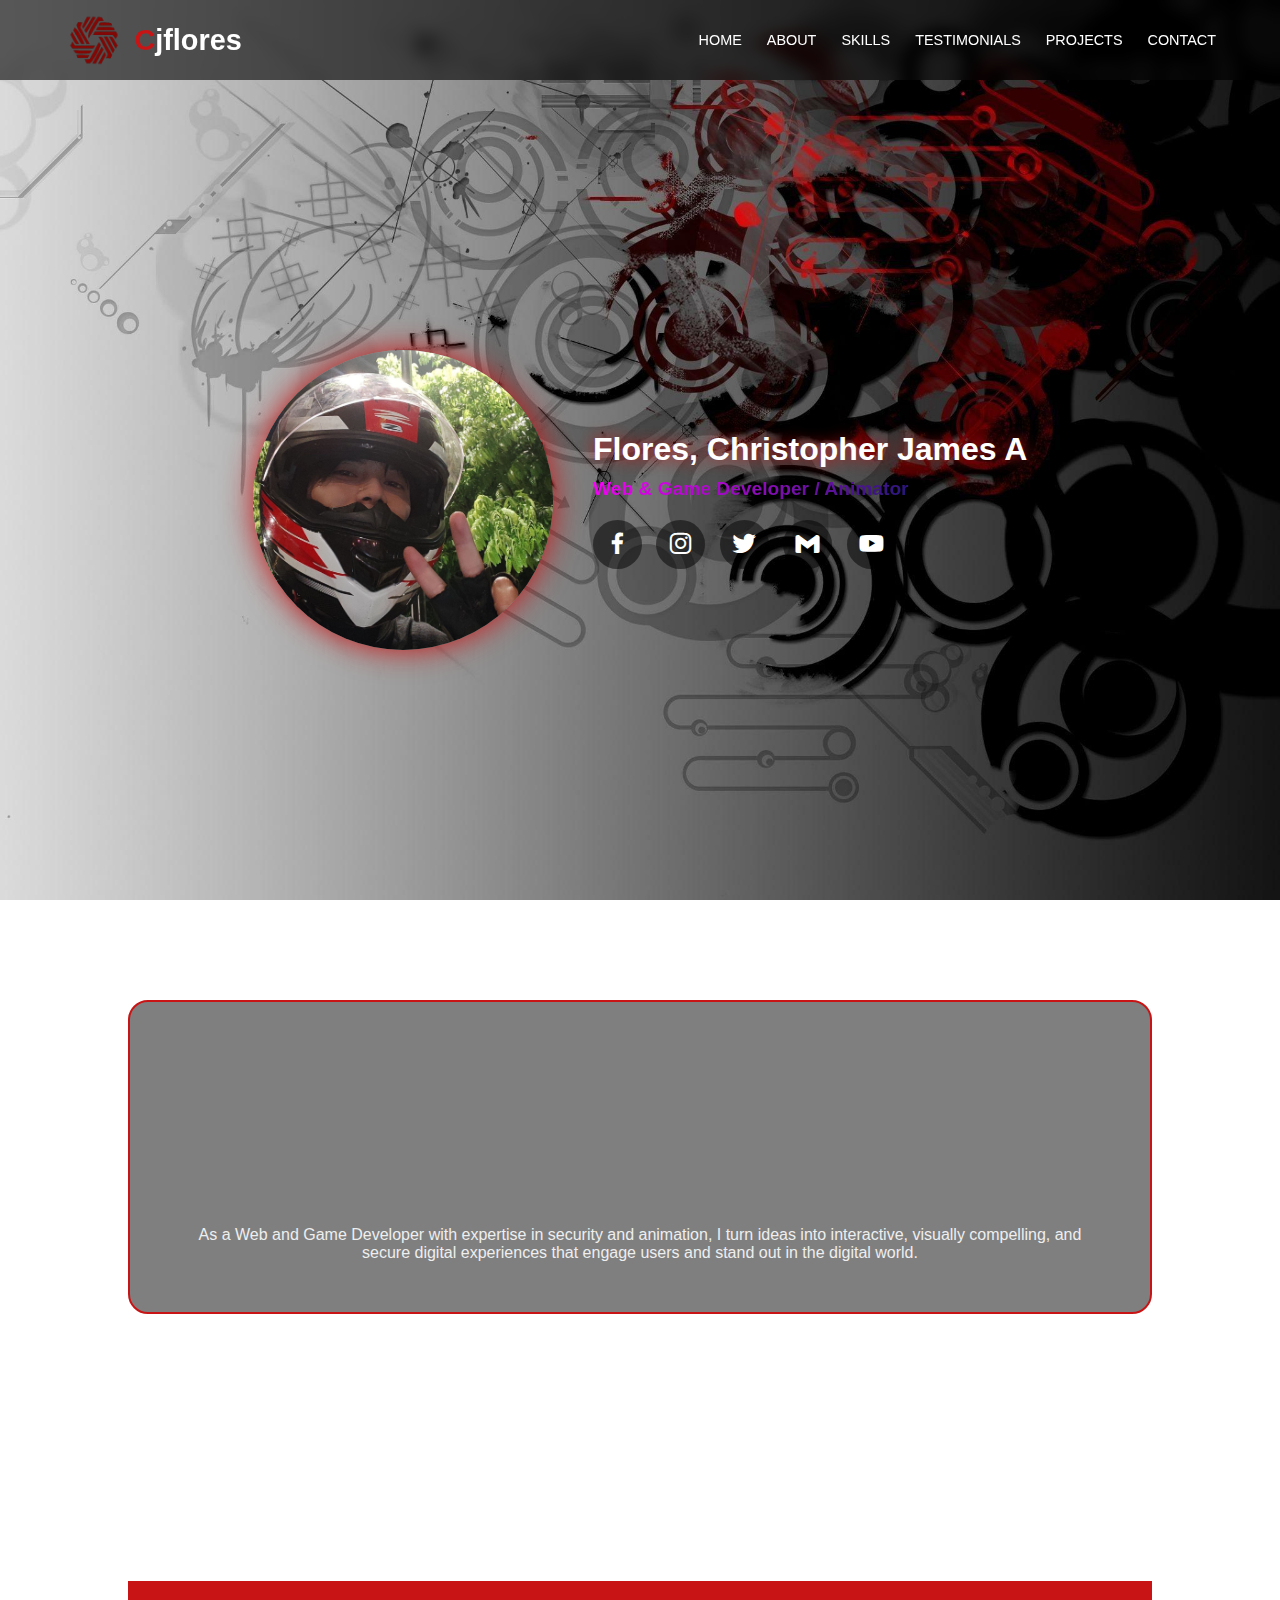
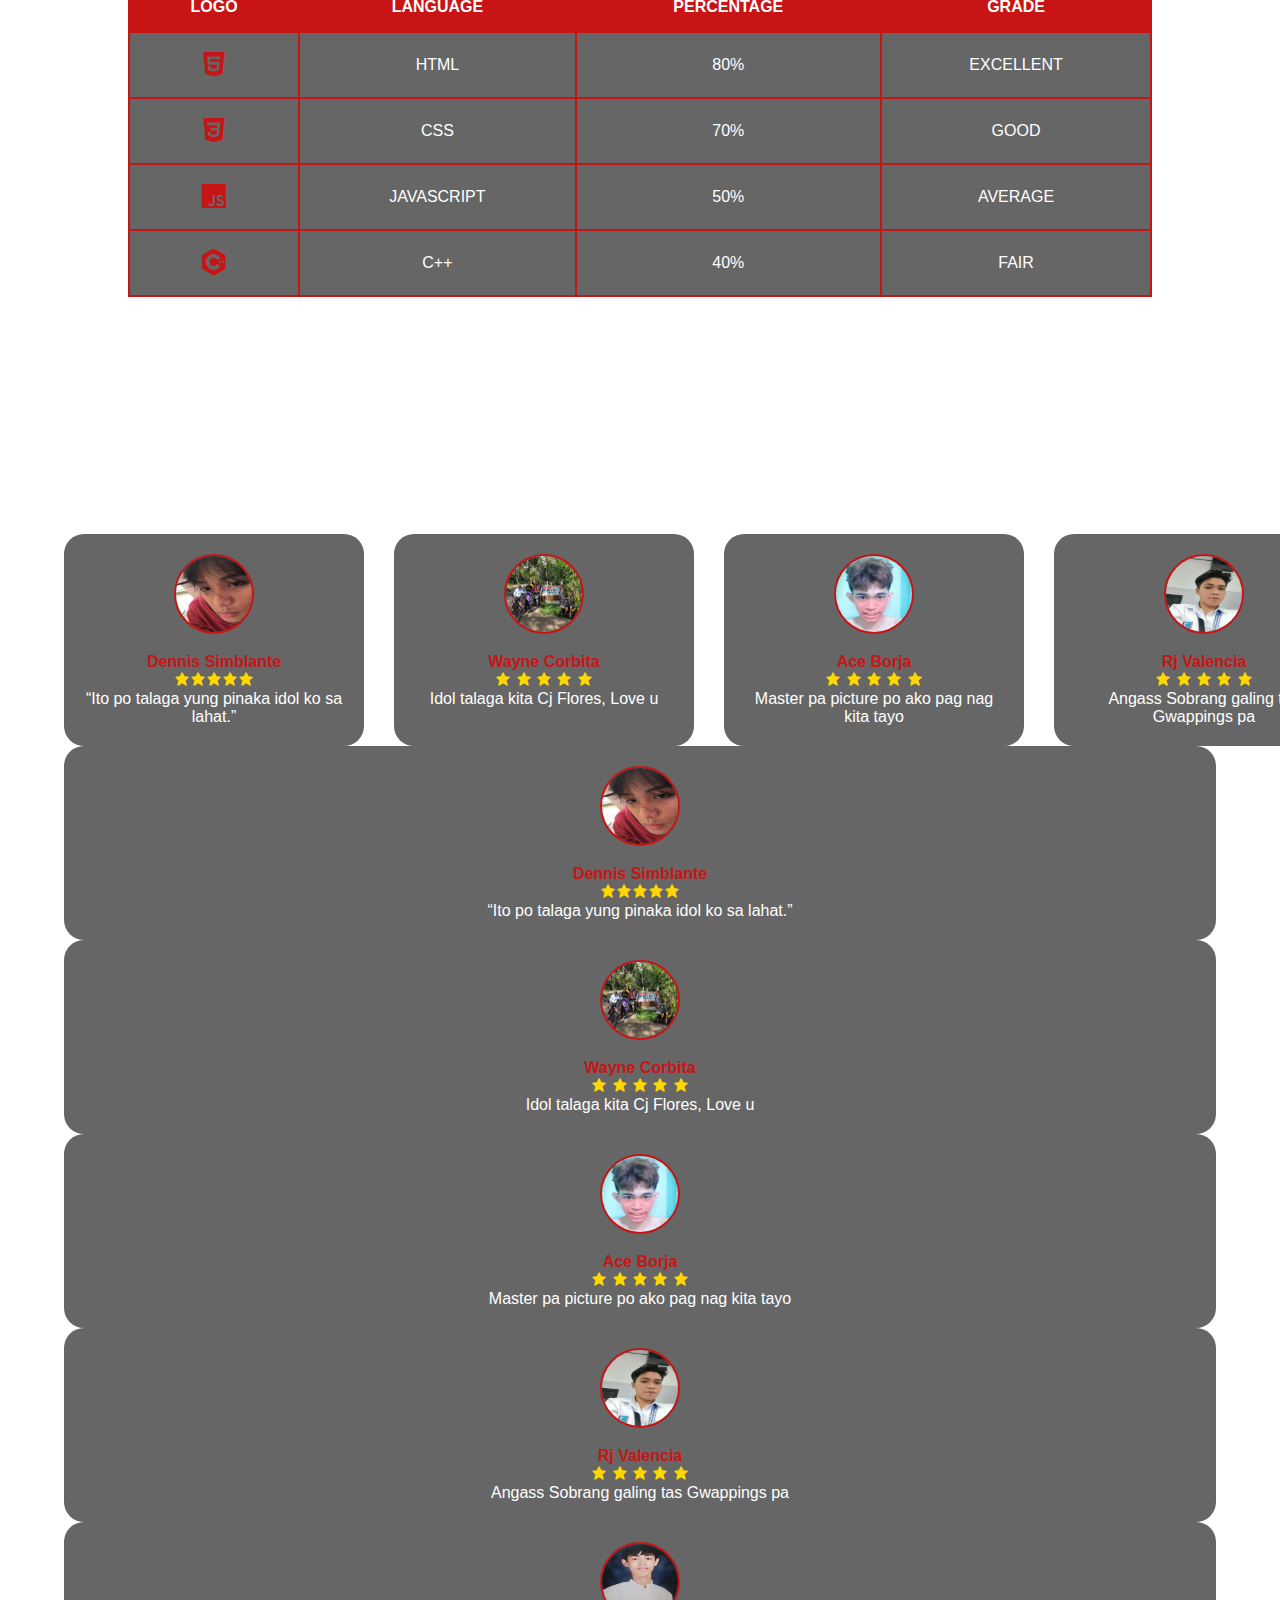
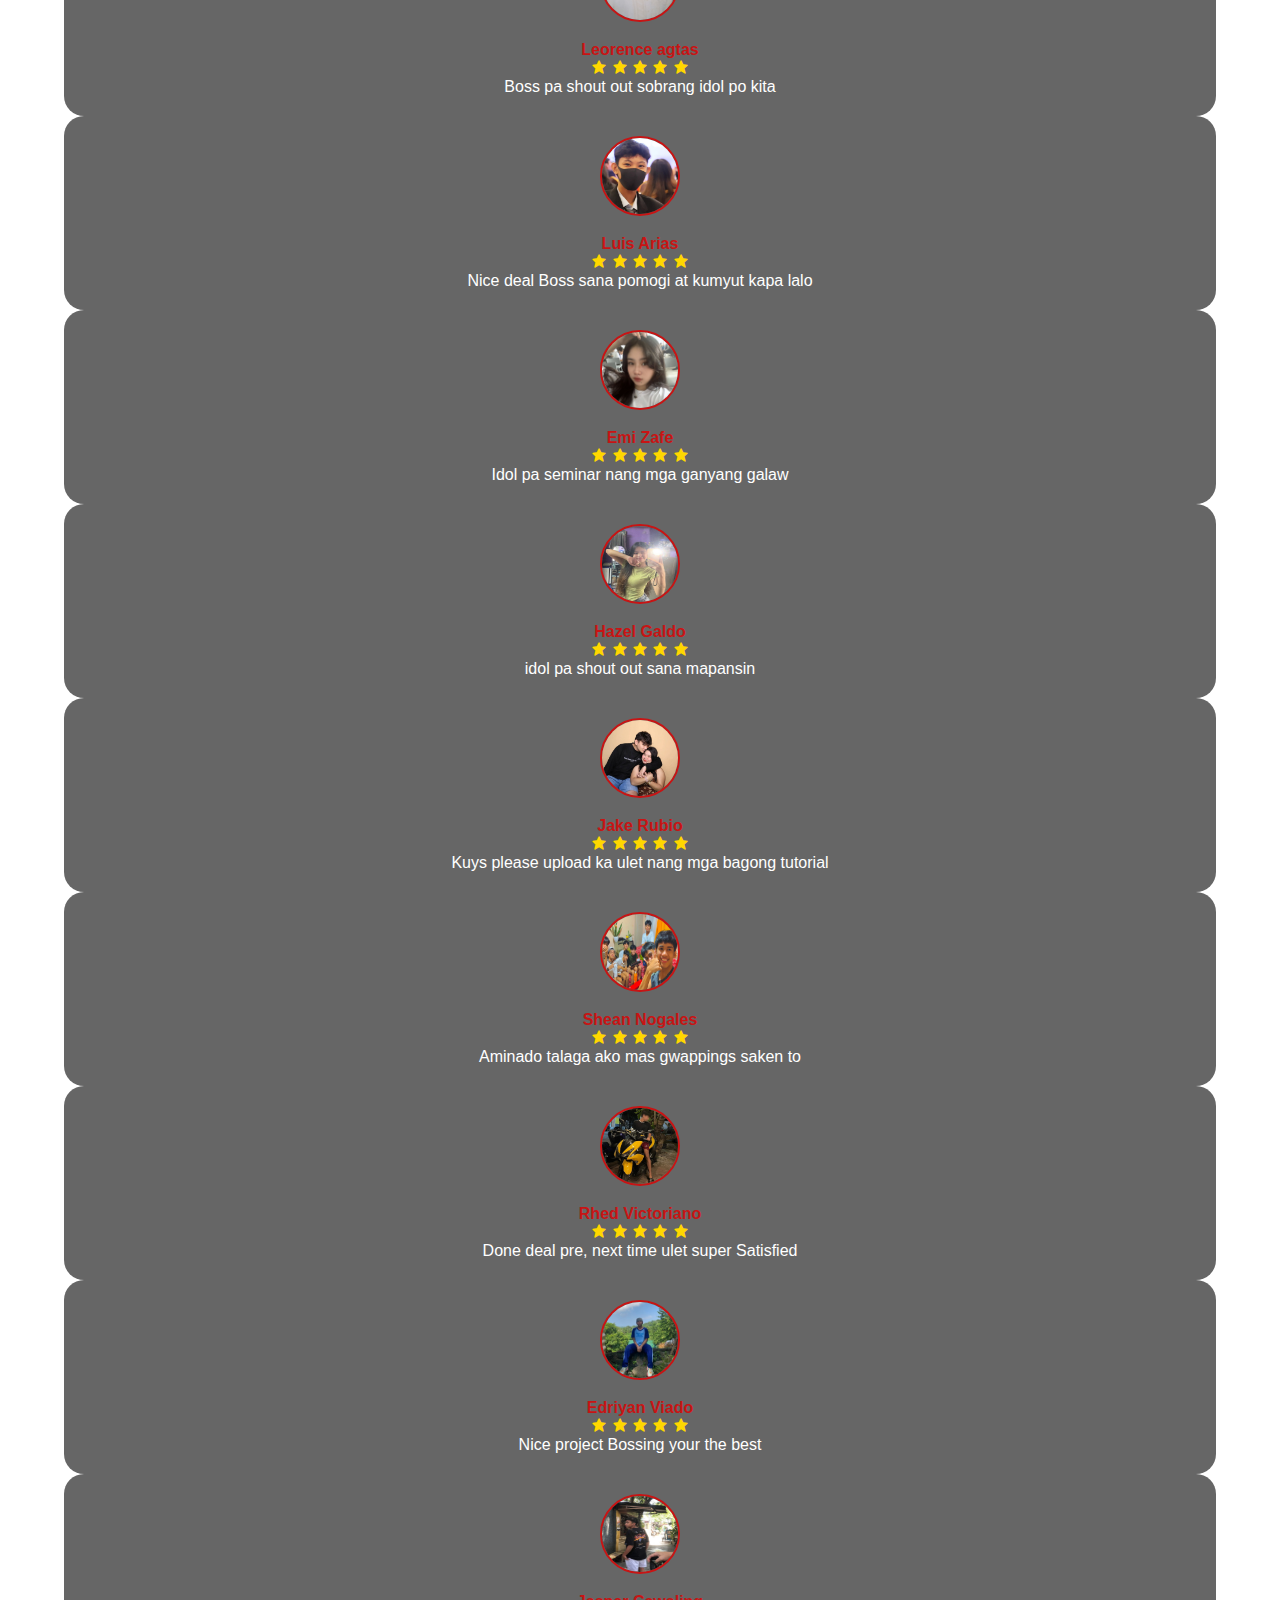
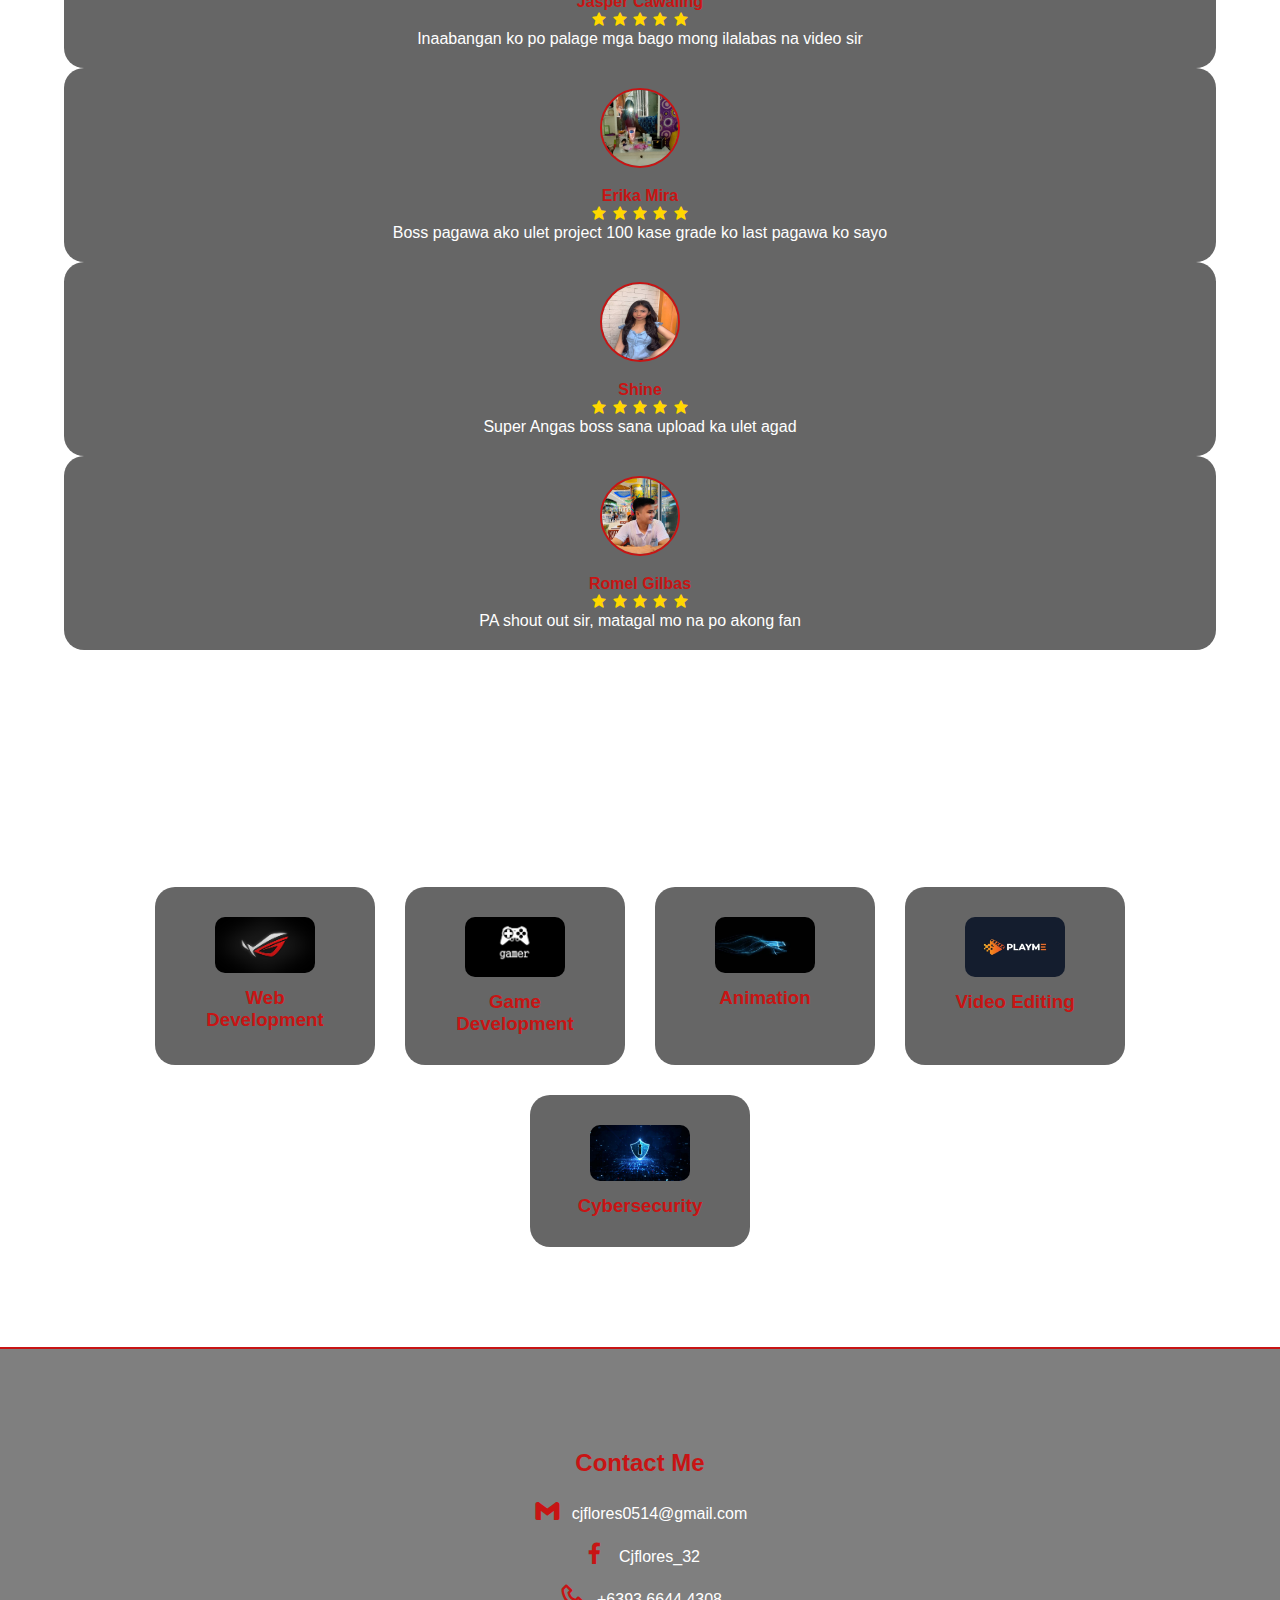
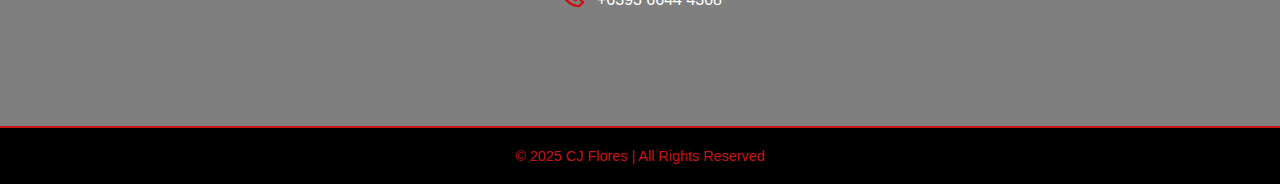
<file: index.html>
<!DOCTYPE html>
<html lang="en">
<head>
    <meta charset="UTF-8">
    <meta name="viewport" content="width=device-width, initial-scale=1.0">
    <title>CJ Flores | Portfolio</title>
    <link rel="stylesheet" href="style.css">
    <link rel="stylesheet" href="https://unpkg.com/boxicons@latest/css/boxicons.min.css">
</head>
<body>
    <header>
        <a href="#home" class="logo"><img src="logo.png" alt=""><span>C</span>jflores</a>

        <input type="checkbox" id="menu-toggle">
        <label for="menu-toggle" class="menu-icon"><i class='bx bx-menu'></i></label>

        <div class="head-link">
            <a href="#home">Home</a>
            <a href="#about">About</a>
            <a href="#skill">Skills</a>
            <a href="#testi">Testimonials</a>
            <a href="#project">Projects</a>
            <a href="#cta">Contact</a>
        </div>
    </header>

    <!-- HOME -->
    <section class="home" id="home">
        <div class="hero">
            <img src="my-portrait.jpg" alt="portrait">
            <div class="hero-text">
                <h2>Flores, Christopher James A</h2>
                <h3>Web & Game Developer / Animator</h3>
                <div class="social-link">
                    <a href="https://www.facebook.com/share/1B2t6uSNXG/"><i class='bx bxl-facebook'></i></a>
                    <a href="https://www.instagram.com/itzmi_ceej"><i class='bx bxl-instagram'></i></a>
                    <a href="#"><i class='bx bxl-twitter'></i></a>
                    <a href="mailto:cjflores0514@gmail.com"><i class='bx bxl-gmail'></i></a>
                    <a href="https://www.youtube.com/@cjflores2657"><i class='bx bxl-youtube'></i></a>
                </div>
            </div>
            
        </div>
    </section>

    <!-- ABOUT -->
    <section class="about" id="about">
        <div class="about-body">
            <canvas id="matrix"></canvas>
            <div class="about-text">
                <p>As a Web and Game Developer with expertise in security and animation, I turn ideas into interactive, visually compelling, and secure digital experiences that engage users and stand out in the digital world.</p>
            </div>
        </div>
    </section>

    <!-- SKILLS -->
    <section class="skill" id="skill">
        <h1>My Skills</h1>
        <table>
            <tr>
                <th>Logo</th>
                <th>Language</th>
                <th>Percentage</th>
                <th>Grade</th>
            </tr>
            <tr>
                <td><i class='bx bxl-html5'></i></td>
                <td>HTML</td>
                <td>80%</td>
                <td>Excellent</td>
            </tr>
            <tr>
                <td><i class='bx bxl-css3'></i></td>
                <td>CSS</td>
                <td>70%</td>
                <td>Good</td>
            </tr>
            <tr>
                <td><i class='bx bxl-javascript'></i></td>
                <td>JavaScript</td>
                <td>50%</td>
                <td>Average</td>
            </tr>
            <tr>
                <td><i class='bx bxl-c-plus-plus'></i></td>
                <td>C++</td>
                <td>40%</td>
                <td>Fair</td>
            </tr>
        </table>
    </section>

    <!-- TESTIMONIALS -->
    <section class="testi" id="testi">
        <h1>Testimonials</h1>
        <div class="testimonials-container">
            <!-- You can reuse your existing testimonials here -->
            <div class="testimonial-card">
                <img src="classmates/simblante.jpeg" class="testimonial-avatar">
                <p class="testimonial-quote">Dennis Simblante</p>
                <div class="stars-rate">
                    <i class='bx bxs-star'></i><i class='bx bxs-star'></i><i class='bx bxs-star'></i><i class='bx bxs-star'></i><i class='bx bxs-star'></i>
                </div>
                <p>“Ito po talaga yung pinaka idol ko sa lahat.”</p>
            </div>
            <div class="testimonial-card">
                        <img src="classmates/wayne.jpg" alt="Client 2" class="testimonial-avatar">
                        <p class="testimonial-quote">Wayne Corbita</p>
                        <div class="stars-rate">
                        <a href="#"><i class='bx bxs-star'></i></a>
                        <a href="#"><i class='bx bxs-star'></i></a>
                        <a href="#"><i class='bx bxs-star'></i></a>
                        <a href="#"><i class='bx bxs-star'></i></a>
                        <a href="#"><i class='bx bxs-star'></i></a>
                        </div>
                        <p class="testimonial-name">Idol talaga kita Cj Flores, Love u</p>
                    </div>
                    <div class="testimonial-card">
                        <img src="classmates/borja.jpeg" alt="Client 3" class="testimonial-avatar">
                        <p class="testimonial-quote">Ace Borja</p>
                        <div class="stars-rate">
                        <a href="#"><i class='bx bxs-star'></i></a>
                        <a href="#"><i class='bx bxs-star'></i></a>
                        <a href="#"><i class='bx bxs-star'></i></a>
                        <a href="#"><i class='bx bxs-star'></i></a>
                        <a href="#"><i class='bx bxs-star'></i></a>
                        </div>
                        <p class="testimonial-name">Master pa picture po ako pag nag kita tayo</p>
                    </div>
                    <div class="testimonial-card">
                        <img src="classmates/valencia.jpg" alt="Client 4" class="testimonial-avatar">
                        <p class="testimonial-quote">Rj Valencia</p>
                        <div class="stars-rate">
                        <a href="#"><i class='bx bxs-star'></i></a>
                        <a href="#"><i class='bx bxs-star'></i></a>
                        <a href="#"><i class='bx bxs-star'></i></a>
                        <a href="#"><i class='bx bxs-star'></i></a>
                        <a href="#"><i class='bx bxs-star'></i></a>
                        </div>
                        <p class="testimonial-name">Angass Sobrang galing tas Gwappings pa</p>
                    </div>
                    <div class="testimonial-card">
                        <img src="classmates/agtas.jpg" alt="Client 5" class="testimonial-avatar">
                        <p class="testimonial-quote">Leorence agtas</p>
                        <div class="stars-rate">
                        <a href="#"><i class='bx bxs-star'></i></a>
                        <a href="#"><i class='bx bxs-star'></i></a>
                        <a href="#"><i class='bx bxs-star'></i></a>
                        <a href="#"><i class='bx bxs-star'></i></a>
                        <a href="#"><i class='bx bxs-star'></i></a>
                        </div>
                        <p class="testimonial-name">Boss pa shout out sobrang idol po kita</p>
                    </div>
                    <div class="testimonial-card">
                        <img src="classmates/luis.jpg" alt="Client 6" class="testimonial-avatar">
                        <p class="testimonial-quote">Luis Arias</p>
                        <div class="stars-rate">
                        <a href="#"><i class='bx bxs-star'></i></a>
                        <a href="#"><i class='bx bxs-star'></i></a>
                        <a href="#"><i class='bx bxs-star'></i></a>
                        <a href="#"><i class='bx bxs-star'></i></a>
                        <a href="#"><i class='bx bxs-star'></i></a>
                        </div>
                        <p class="testimonial-name">Nice deal Boss sana pomogi at kumyut kapa lalo</p>
                    </div>
                    <div class="testimonial-card">
                        <img src="classmates/zafe.jpg" alt="Client 1" class="testimonial-avatar">
                        <p class="testimonial-quote">Emi Zafe</p>
                        <div class="stars-rate">
                        <a href="#"><i class='bx bxs-star'></i></a>
                        <a href="#"><i class='bx bxs-star'></i></a>
                        <a href="#"><i class='bx bxs-star'></i></a>
                        <a href="#"><i class='bx bxs-star'></i></a>
                        <a href="#"><i class='bx bxs-star'></i></a>
                        </div>
                        <p class="testimonial-name">Idol pa seminar nang mga ganyang galaw</p>
                    </div>
                    <div class="testimonial-card">
                        <img src="classmates/galdo.jpg" alt="Client 2" class="testimonial-avatar">
                        <p class="testimonial-quote">Hazel Galdo</p>
                        <div class="stars-rate">
                        <a href="#"><i class='bx bxs-star'></i></a>
                        <a href="#"><i class='bx bxs-star'></i></a>
                        <a href="#"><i class='bx bxs-star'></i></a>
                        <a href="#"><i class='bx bxs-star'></i></a>
                        <a href="#"><i class='bx bxs-star'></i></a>
                        </div>
                        <p class="testimonial-name">idol pa shout out sana mapansin</p>
                    </div>
                    <div class="testimonial-card">
                        <img src="classmates/rubio.jpg" alt="Client 3" class="testimonial-avatar">
                        <p class="testimonial-quote">Jake Rubio</p>
                        <div class="stars-rate">
                        <a href="#"><i class='bx bxs-star'></i></a>
                        <a href="#"><i class='bx bxs-star'></i></a>
                        <a href="#"><i class='bx bxs-star'></i></a>
                        <a href="#"><i class='bx bxs-star'></i></a>
                        <a href="#"><i class='bx bxs-star'></i></a>
                        </div>
                        <p class="testimonial-name">Kuys please upload ka ulet nang mga bagong tutorial</p>
                    </div>
                    <div class="testimonial-card">
                        <img src="classmates/nogales.jpg" alt="Client 4" class="testimonial-avatar">
                        <p class="testimonial-quote">Shean Nogales</p>
                        <div class="stars-rate">
                        <a href="#"><i class='bx bxs-star'></i></a>
                        <a href="#"><i class='bx bxs-star'></i></a>
                        <a href="#"><i class='bx bxs-star'></i></a>
                        <a href="#"><i class='bx bxs-star'></i></a>
                        <a href="#"><i class='bx bxs-star'></i></a>
                        </div>
                        <p class="testimonial-name">Aminado talaga ako mas gwappings saken to</p>
                    </div>
                    <div class="testimonial-card">
                        <img src="classmates/victoriano.jpg" alt="Client 5" class="testimonial-avatar">
                        <p class="testimonial-quote">Rhed Victoriano</p>
                        <div class="stars-rate">
                        <a href="#"><i class='bx bxs-star'></i></a>
                        <a href="#"><i class='bx bxs-star'></i></a>
                        <a href="#"><i class='bx bxs-star'></i></a>
                        <a href="#"><i class='bx bxs-star'></i></a>
                        <a href="#"><i class='bx bxs-star'></i></a>
                        </div>
                        <p class="testimonial-name">Done deal pre, next time ulet super Satisfied</p>
                    </div>
                    <div class="testimonial-card">
                        <img src="classmates/viado.jpg" alt="Client 6" class="testimonial-avatar">
                        <p class="testimonial-quote">Edriyan Viado</p>
                        <div class="stars-rate">
                        <a href="#"><i class='bx bxs-star'></i></a>
                        <a href="#"><i class='bx bxs-star'></i></a>
                        <a href="#"><i class='bx bxs-star'></i></a>
                        <a href="#"><i class='bx bxs-star'></i></a>
                        <a href="#"><i class='bx bxs-star'></i></a>
                        </div>
                        <p class="testimonial-name">Nice project Bossing your the best</p>
                    </div>
                    <div class="testimonial-card">
                        <img src="classmates/cawaling.jpg" alt="Client 6" class="testimonial-avatar">
                        <p class="testimonial-quote">Jasper Cawaling</p>
                        <div class="stars-rate">
                        <a href="#"><i class='bx bxs-star'></i></a>
                        <a href="#"><i class='bx bxs-star'></i></a>
                        <a href="#"><i class='bx bxs-star'></i></a>
                        <a href="#"><i class='bx bxs-star'></i></a>
                        <a href="#"><i class='bx bxs-star'></i></a>
                        </div>
                        <p class="testimonial-name">Inaabangan ko po palage mga bago mong ilalabas na video sir</p>
                    </div>
                    <div class="testimonial-card">
                        <img src="classmates/mira.jpg" alt="Client 6" class="testimonial-avatar">
                        <p class="testimonial-quote">Erika Mira</p>
                        <div class="stars-rate">
                        <a href="#"><i class='bx bxs-star'></i></a>
                        <a href="#"><i class='bx bxs-star'></i></a>
                        <a href="#"><i class='bx bxs-star'></i></a>
                        <a href="#"><i class='bx bxs-star'></i></a>
                        <a href="#"><i class='bx bxs-star'></i></a>
                        </div>
                        <p class="testimonial-name">Boss pagawa ako ulet project 100 kase grade ko last pagawa ko sayo</p>
                    </div>
                    <div class="testimonial-card">
                        <img src="classmates/shine.jpg" alt="Client 6" class="testimonial-avatar">
                        <p class="testimonial-quote">Shine</p>
                        <div class="stars-rate">
                        <a href="#"><i class='bx bxs-star'></i></a>
                        <a href="#"><i class='bx bxs-star'></i></a>
                        <a href="#"><i class='bx bxs-star'></i></a>
                        <a href="#"><i class='bx bxs-star'></i></a>
                        <a href="#"><i class='bx bxs-star'></i></a>
                        </div>
                        <p class="testimonial-name">Super Angas boss sana upload ka ulet agad</p>
                    </div>
                    <div class="testimonial-card">
                        <img src="classmates/gilbas.jpg" alt="Client 6" class="testimonial-avatar">
                        <p class="testimonial-quote">Romel Gilbas</p>
                        <div class="stars-rate">
                        <a href="#"><i class='bx bxs-star'></i></a>
                        <a href="#"><i class='bx bxs-star'></i></a>
                        <a href="#"><i class='bx bxs-star'></i></a>
                        <a href="#"><i class='bx bxs-star'></i></a>
                        <a href="#"><i class='bx bxs-star'></i></a>
                        </div>
                        <p class="testimonial-name">PA shout out sir, matagal mo na po akong fan</p>
                    </div>
        </div>
         <div class="testimonials-container-2">
            <!-- You can reuse your existing testimonials here -->
            <div class="testimonial-card">
                <img src="classmates/simblante.jpeg" class="testimonial-avatar">
                <p class="testimonial-quote">Dennis Simblante</p>
                <div class="stars-rate">
                    <i class='bx bxs-star'></i><i class='bx bxs-star'></i><i class='bx bxs-star'></i><i class='bx bxs-star'></i><i class='bx bxs-star'></i>
                </div>
                <p>“Ito po talaga yung pinaka idol ko sa lahat.”</p>
            </div>
            <div class="testimonial-card">
                        <img src="classmates/wayne.jpg" alt="Client 2" class="testimonial-avatar">
                        <p class="testimonial-quote">Wayne Corbita</p>
                        <div class="stars-rate">
                        <a href="#"><i class='bx bxs-star'></i></a>
                        <a href="#"><i class='bx bxs-star'></i></a>
                        <a href="#"><i class='bx bxs-star'></i></a>
                        <a href="#"><i class='bx bxs-star'></i></a>
                        <a href="#"><i class='bx bxs-star'></i></a>
                        </div>
                        <p class="testimonial-name">Idol talaga kita Cj Flores, Love u</p>
                    </div>
                    <div class="testimonial-card">
                        <img src="classmates/borja.jpeg" alt="Client 3" class="testimonial-avatar">
                        <p class="testimonial-quote">Ace Borja</p>
                        <div class="stars-rate">
                        <a href="#"><i class='bx bxs-star'></i></a>
                        <a href="#"><i class='bx bxs-star'></i></a>
                        <a href="#"><i class='bx bxs-star'></i></a>
                        <a href="#"><i class='bx bxs-star'></i></a>
                        <a href="#"><i class='bx bxs-star'></i></a>
                        </div>
                        <p class="testimonial-name">Master pa picture po ako pag nag kita tayo</p>
                    </div>
                    <div class="testimonial-card">
                        <img src="classmates/valencia.jpg" alt="Client 4" class="testimonial-avatar">
                        <p class="testimonial-quote">Rj Valencia</p>
                        <div class="stars-rate">
                        <a href="#"><i class='bx bxs-star'></i></a>
                        <a href="#"><i class='bx bxs-star'></i></a>
                        <a href="#"><i class='bx bxs-star'></i></a>
                        <a href="#"><i class='bx bxs-star'></i></a>
                        <a href="#"><i class='bx bxs-star'></i></a>
                        </div>
                        <p class="testimonial-name">Angass Sobrang galing tas Gwappings pa</p>
                    </div>
                    <div class="testimonial-card">
                        <img src="classmates/agtas.jpg" alt="Client 5" class="testimonial-avatar">
                        <p class="testimonial-quote">Leorence agtas</p>
                        <div class="stars-rate">
                        <a href="#"><i class='bx bxs-star'></i></a>
                        <a href="#"><i class='bx bxs-star'></i></a>
                        <a href="#"><i class='bx bxs-star'></i></a>
                        <a href="#"><i class='bx bxs-star'></i></a>
                        <a href="#"><i class='bx bxs-star'></i></a>
                        </div>
                        <p class="testimonial-name">Boss pa shout out sobrang idol po kita</p>
                    </div>
                    <div class="testimonial-card">
                        <img src="classmates/luis.jpg" alt="Client 6" class="testimonial-avatar">
                        <p class="testimonial-quote">Luis Arias</p>
                        <div class="stars-rate">
                        <a href="#"><i class='bx bxs-star'></i></a>
                        <a href="#"><i class='bx bxs-star'></i></a>
                        <a href="#"><i class='bx bxs-star'></i></a>
                        <a href="#"><i class='bx bxs-star'></i></a>
                        <a href="#"><i class='bx bxs-star'></i></a>
                        </div>
                        <p class="testimonial-name">Nice deal Boss sana pomogi at kumyut kapa lalo</p>
                    </div>
                    <div class="testimonial-card">
                        <img src="classmates/zafe.jpg" alt="Client 1" class="testimonial-avatar">
                        <p class="testimonial-quote">Emi Zafe</p>
                        <div class="stars-rate">
                        <a href="#"><i class='bx bxs-star'></i></a>
                        <a href="#"><i class='bx bxs-star'></i></a>
                        <a href="#"><i class='bx bxs-star'></i></a>
                        <a href="#"><i class='bx bxs-star'></i></a>
                        <a href="#"><i class='bx bxs-star'></i></a>
                        </div>
                        <p class="testimonial-name">Idol pa seminar nang mga ganyang galaw</p>
                    </div>
                    <div class="testimonial-card">
                        <img src="classmates/galdo.jpg" alt="Client 2" class="testimonial-avatar">
                        <p class="testimonial-quote">Hazel Galdo</p>
                        <div class="stars-rate">
                        <a href="#"><i class='bx bxs-star'></i></a>
                        <a href="#"><i class='bx bxs-star'></i></a>
                        <a href="#"><i class='bx bxs-star'></i></a>
                        <a href="#"><i class='bx bxs-star'></i></a>
                        <a href="#"><i class='bx bxs-star'></i></a>
                        </div>
                        <p class="testimonial-name">idol pa shout out sana mapansin</p>
                    </div>
                    <div class="testimonial-card">
                        <img src="classmates/rubio.jpg" alt="Client 3" class="testimonial-avatar">
                        <p class="testimonial-quote">Jake Rubio</p>
                        <div class="stars-rate">
                        <a href="#"><i class='bx bxs-star'></i></a>
                        <a href="#"><i class='bx bxs-star'></i></a>
                        <a href="#"><i class='bx bxs-star'></i></a>
                        <a href="#"><i class='bx bxs-star'></i></a>
                        <a href="#"><i class='bx bxs-star'></i></a>
                        </div>
                        <p class="testimonial-name">Kuys please upload ka ulet nang mga bagong tutorial</p>
                    </div>
                    <div class="testimonial-card">
                        <img src="classmates/nogales.jpg" alt="Client 4" class="testimonial-avatar">
                        <p class="testimonial-quote">Shean Nogales</p>
                        <div class="stars-rate">
                        <a href="#"><i class='bx bxs-star'></i></a>
                        <a href="#"><i class='bx bxs-star'></i></a>
                        <a href="#"><i class='bx bxs-star'></i></a>
                        <a href="#"><i class='bx bxs-star'></i></a>
                        <a href="#"><i class='bx bxs-star'></i></a>
                        </div>
                        <p class="testimonial-name">Aminado talaga ako mas gwappings saken to</p>
                    </div>
                    <div class="testimonial-card">
                        <img src="classmates/victoriano.jpg" alt="Client 5" class="testimonial-avatar">
                        <p class="testimonial-quote">Rhed Victoriano</p>
                        <div class="stars-rate">
                        <a href="#"><i class='bx bxs-star'></i></a>
                        <a href="#"><i class='bx bxs-star'></i></a>
                        <a href="#"><i class='bx bxs-star'></i></a>
                        <a href="#"><i class='bx bxs-star'></i></a>
                        <a href="#"><i class='bx bxs-star'></i></a>
                        </div>
                        <p class="testimonial-name">Done deal pre, next time ulet super Satisfied</p>
                    </div>
                    <div class="testimonial-card">
                        <img src="classmates/viado.jpg" alt="Client 6" class="testimonial-avatar">
                        <p class="testimonial-quote">Edriyan Viado</p>
                        <div class="stars-rate">
                        <a href="#"><i class='bx bxs-star'></i></a>
                        <a href="#"><i class='bx bxs-star'></i></a>
                        <a href="#"><i class='bx bxs-star'></i></a>
                        <a href="#"><i class='bx bxs-star'></i></a>
                        <a href="#"><i class='bx bxs-star'></i></a>
                        </div>
                        <p class="testimonial-name">Nice project Bossing your the best</p>
                    </div>
                    <div class="testimonial-card">
                        <img src="classmates/cawaling.jpg" alt="Client 6" class="testimonial-avatar">
                        <p class="testimonial-quote">Jasper Cawaling</p>
                        <div class="stars-rate">
                        <a href="#"><i class='bx bxs-star'></i></a>
                        <a href="#"><i class='bx bxs-star'></i></a>
                        <a href="#"><i class='bx bxs-star'></i></a>
                        <a href="#"><i class='bx bxs-star'></i></a>
                        <a href="#"><i class='bx bxs-star'></i></a>
                        </div>
                        <p class="testimonial-name">Inaabangan ko po palage mga bago mong ilalabas na video sir</p>
                    </div>
                    <div class="testimonial-card">
                        <img src="classmates/mira.jpg" alt="Client 6" class="testimonial-avatar">
                        <p class="testimonial-quote">Erika Mira</p>
                        <div class="stars-rate">
                        <a href="#"><i class='bx bxs-star'></i></a>
                        <a href="#"><i class='bx bxs-star'></i></a>
                        <a href="#"><i class='bx bxs-star'></i></a>
                        <a href="#"><i class='bx bxs-star'></i></a>
                        <a href="#"><i class='bx bxs-star'></i></a>
                        </div>
                        <p class="testimonial-name">Boss pagawa ako ulet project 100 kase grade ko last pagawa ko sayo</p>
                    </div>
                    <div class="testimonial-card">
                        <img src="classmates/shine.jpg" alt="Client 6" class="testimonial-avatar">
                        <p class="testimonial-quote">Shine</p>
                        <div class="stars-rate">
                        <a href="#"><i class='bx bxs-star'></i></a>
                        <a href="#"><i class='bx bxs-star'></i></a>
                        <a href="#"><i class='bx bxs-star'></i></a>
                        <a href="#"><i class='bx bxs-star'></i></a>
                        <a href="#"><i class='bx bxs-star'></i></a>
                        </div>
                        <p class="testimonial-name">Super Angas boss sana upload ka ulet agad</p>
                    </div>
                    <div class="testimonial-card">
                        <img src="classmates/gilbas.jpg" alt="Client 6" class="testimonial-avatar">
                        <p class="testimonial-quote">Romel Gilbas</p>
                        <div class="stars-rate">
                        <a href="#"><i class='bx bxs-star'></i></a>
                        <a href="#"><i class='bx bxs-star'></i></a>
                        <a href="#"><i class='bx bxs-star'></i></a>
                        <a href="#"><i class='bx bxs-star'></i></a>
                        <a href="#"><i class='bx bxs-star'></i></a>
                        </div>
                        <p class="testimonial-name">PA shout out sir, matagal mo na po akong fan</p>
                    </div>
    </section>

    <!-- PROJECTS -->
    <section class="project" id="project">
        <h1>My Projects</h1>
        <div class="cards">
            <div class="card-1">
                <img src="assets/computer-logo.jpg" alt="">
                <h3>Web Development</h3>
            </div>
            <div class="card-1">
                <img src="assets/game-logo.jpg" alt="">
                <h3>Game Development</h3>
            </div>
            <div class="card-1">
                <img src="assets/animation-logo.webp" alt="">
                <h3>Animation</h3>
            </div>
            <div class="card-1">
                <img src="assets/editor-logo.jpg" alt="">
                <h3>Video Editing</h3>
            </div>
            <div class="card-1">
                <img src="assets/security-logo.jpg" alt="">
                <h3>Cybersecurity</h3>
            </div>
        </div>
    </section>

    <!-- CONTACT -->
    <section class="cta" id="cta">
        <h2>Contact Me</h2>
        <div class="footer-1">
            <a href="mailto:cjflores0514@gmail.com"><i class='bx bxl-gmail'></i></a>
            <p>cjflores0514@gmail.com</p>
        </div>
        <div class="footer-1">
            <a href="https://facebook.com/Cjflores_32"><i class='bx bxl-facebook'></i></a>
            <p>Cjflores_32</p>
        </div>
        <div class="footer-1">
            <a href="#"><i class='bx bx-phone'></i></a>
            <p>+6393 6644 4308</p>
        </div>
    </section>

    <div class="copy-right">
        <p>© 2025 CJ Flores | All Rights Reserved</p>
    </div>
    <script src="script.js"></script>
</body>
</html>
</file>
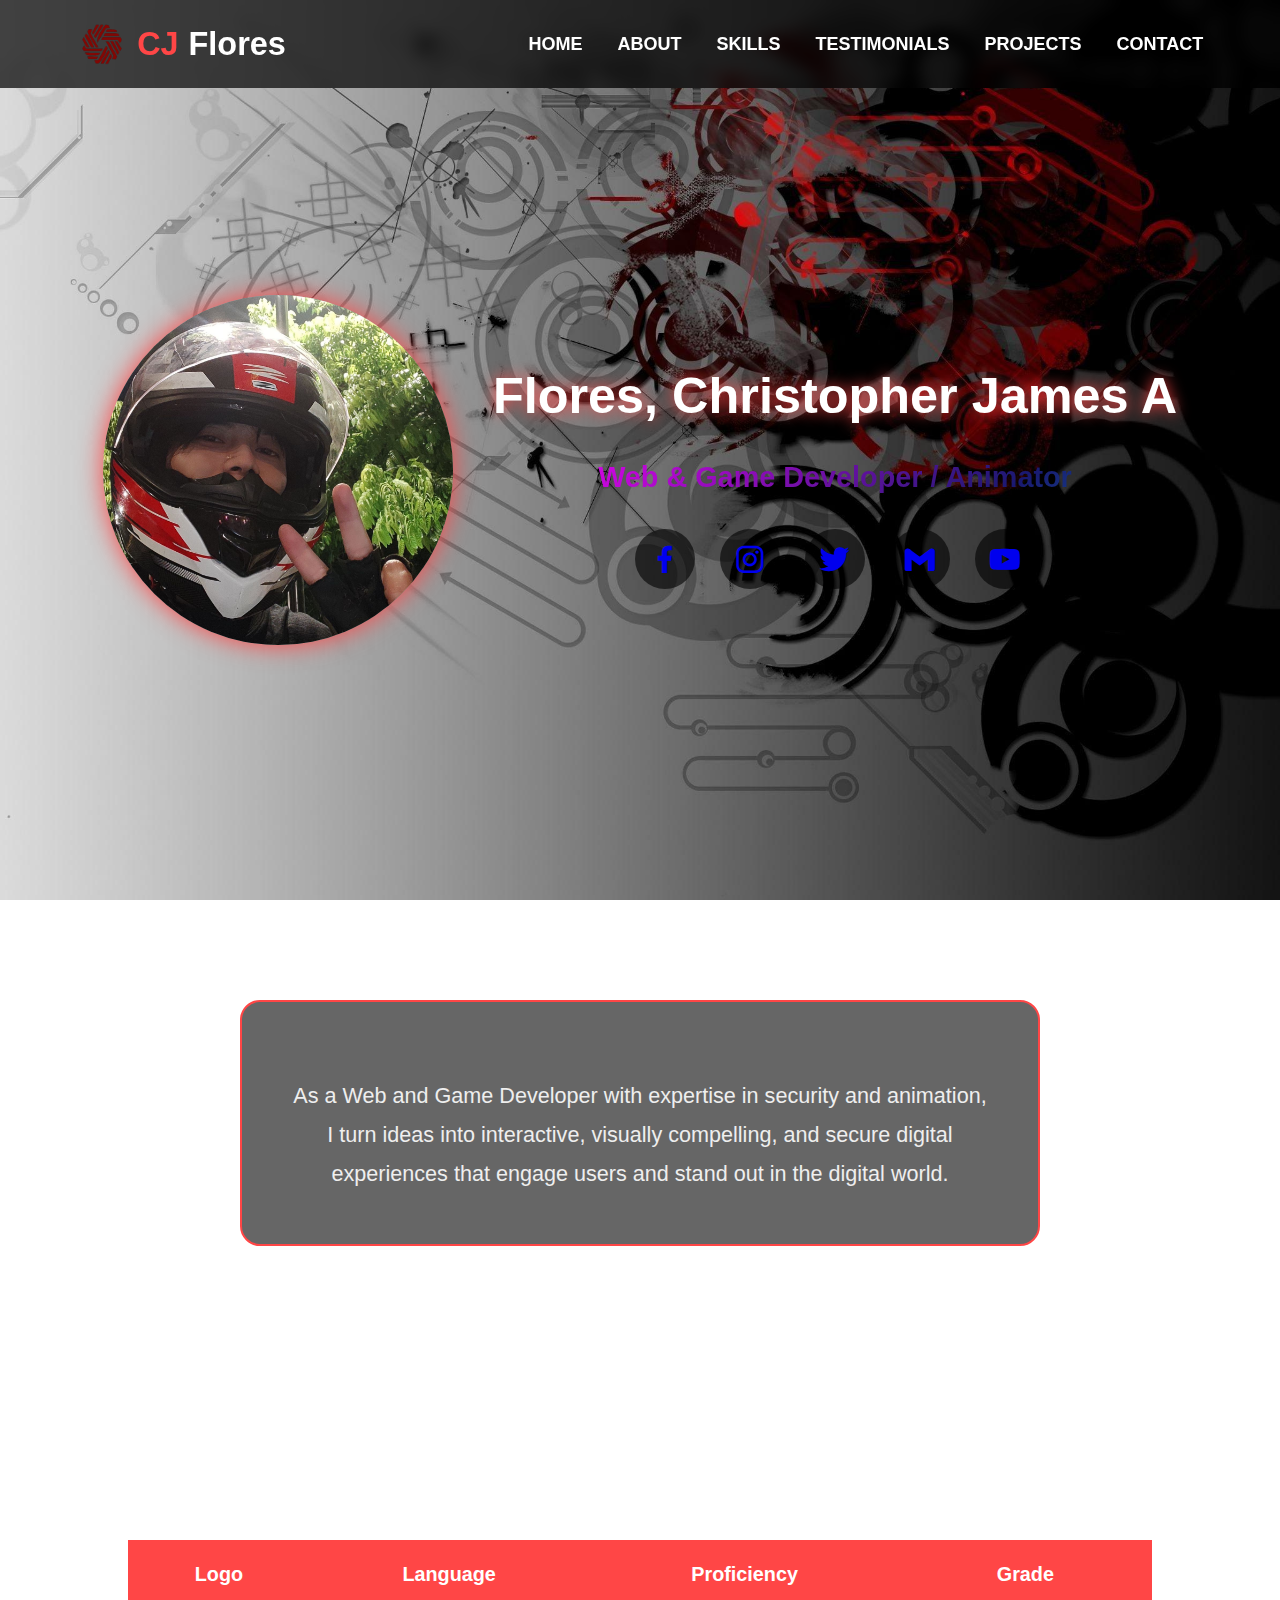
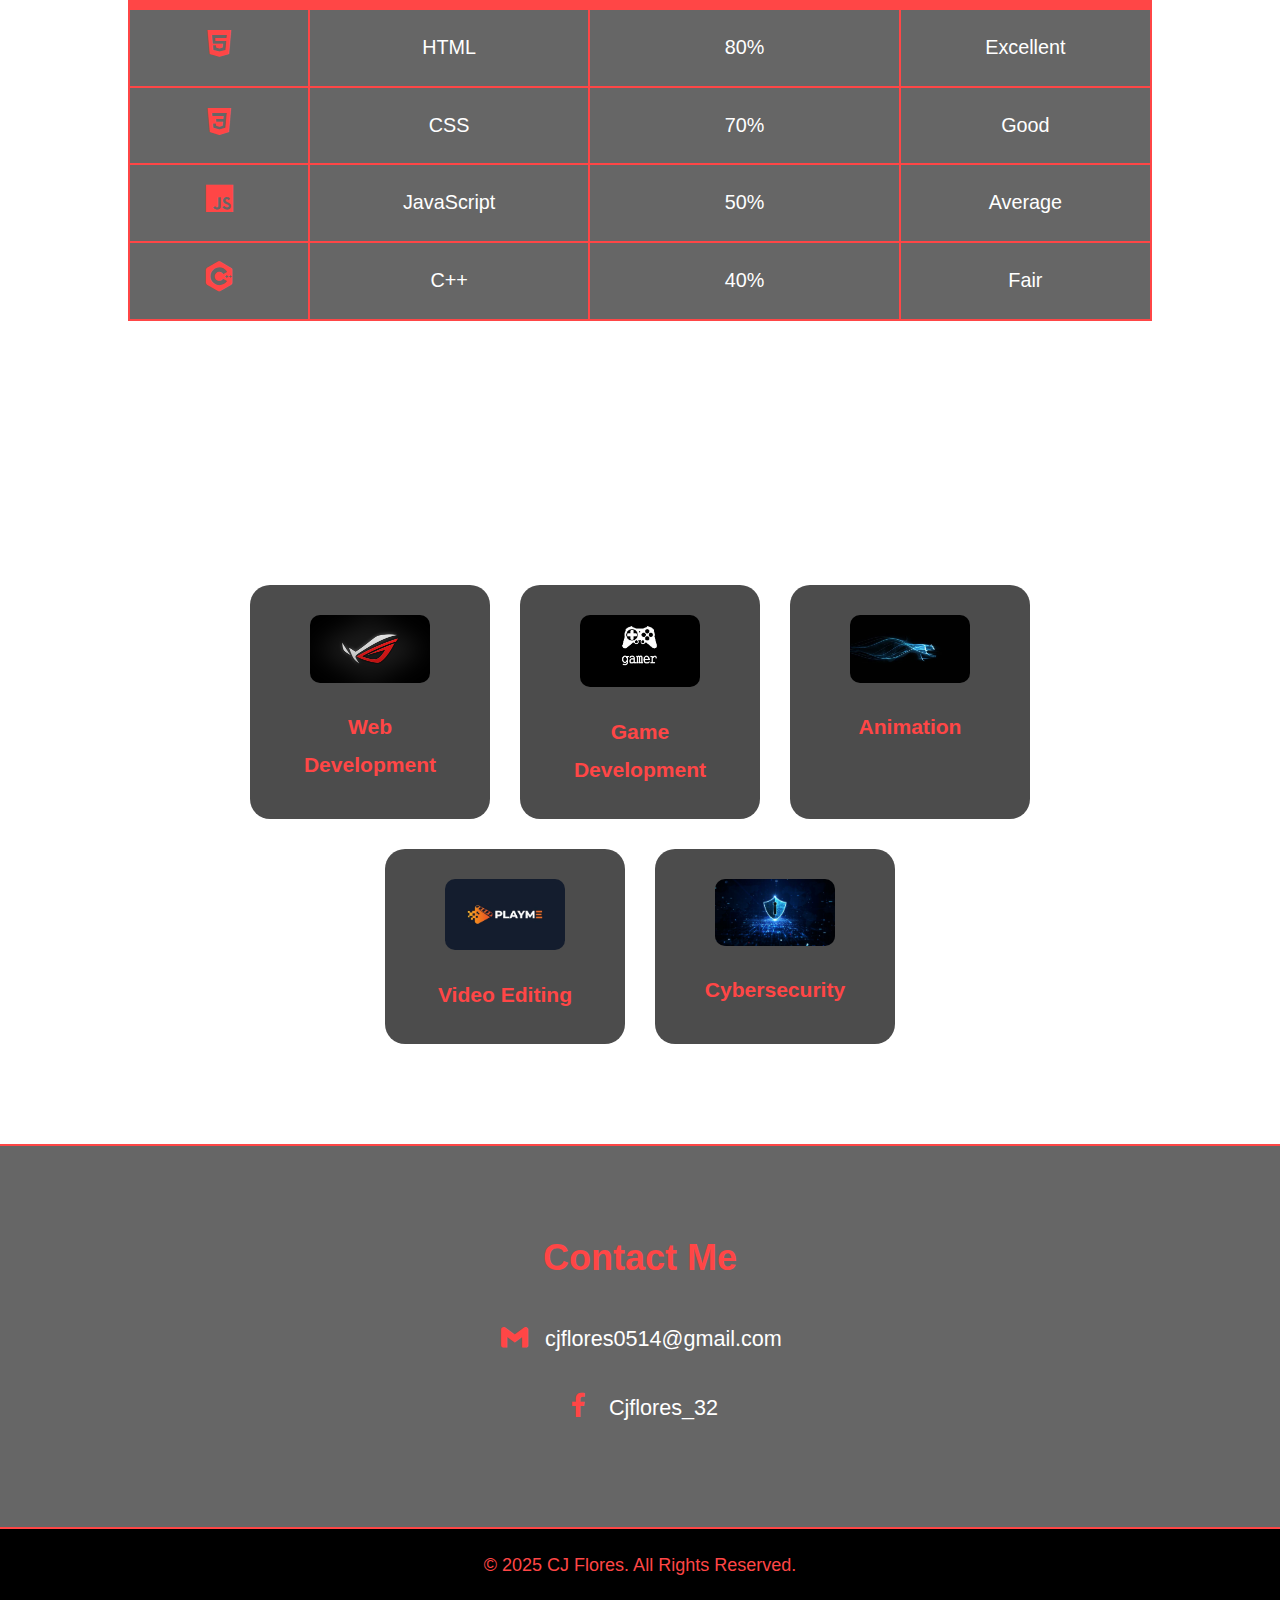
<file: haha.html>
<!DOCTYPE html>
<html lang="en">
<head>
  <meta charset="UTF-8" />
  <meta name="viewport" content="width=device-width, initial-scale=1.0" />
  <title>CJ Flores | Portfolio</title>
  <link rel="stylesheet" href="https://unpkg.com/boxicons@latest/css/boxicons.min.css" />
  <style>
    /* ===== BASE RESET ===== */
    * {
      margin: 0;
      padding: 0;
      box-sizing: border-box;
    }
    html {
      scroll-behavior: smooth;
      font-size: 18px; /* Larger base font for readability */
    }
    body {
      font-family: 'Poppins', sans-serif;
      background: url(assets/background.jpg) center/cover fixed;
      color: white;
      line-height: 1.8;
      overflow-x: hidden;
    }

    /* ===== HEADER ===== */
    header {
      background: rgba(0, 0, 0, 0.7);
      display: flex;
      justify-content: space-between;
      align-items: center;
      padding: 15px 6%;
      position: fixed;
      top: 0;
      width: 100%;
      z-index: 999;
      backdrop-filter: blur(8px);
    }
    header img {
      height: 50px;
    }
    .logo {
      display: flex;
      align-items: center;
      gap: 10px;
      font-size: 1.8rem;
      font-weight: 700;
      color: white;
      text-decoration: none;
    }
    .logo span {
      color: rgb(255, 70, 70);
    }
    .head-link {
      display: flex;
      gap: 35px;
    }
    .head-link a {
      color: white;
      font-weight: 600;
      text-decoration: none;
      text-transform: uppercase;
      font-size: 1rem;
      transition: 0.3s;
    }
    .head-link a:hover {
      color: rgb(255, 70, 70);
      text-shadow: 0 0 10px rgb(255, 70, 70);
    }
    .menu-icon {
      font-size: 2rem;
      color: white;
      display: none;
      cursor: pointer;
    }
    #menu-toggle {
      display: none;
    }

    /* ===== HERO ===== */
    .home {
      min-height: 100vh;
      display: flex;
      justify-content: center;
      align-items: center;
      padding: 120px 5% 80px;
      text-align: center;
    }
    .hero {
      display: flex;
      flex-wrap: wrap;
      align-items: center;
      justify-content: space-around;
      max-width: 1200px;
      gap: 40px;
    }
    .hero-text h2 {
      font-size: 2.8rem;
      text-shadow: 0 0 15px rgb(255, 70, 70);
    }
    .hero-text h3 {
      font-size: 1.6rem;
      margin-top: 10px;
      background: linear-gradient(-45deg, #ff0000, #ffff00, #00ff00, #00ffff, #191970, #ff00ff);
      background-size: 400%;
      -webkit-background-clip: text;
      -webkit-text-fill-color: transparent;
      animation: animate-gradient 5s linear infinite;
    }
    @keyframes animate-gradient {
      to {
        background-position: 400%;
      }
    }
    .social-link {
      margin-top: 25px;
    }
    .social-link i {
      font-size: 2rem;
      margin: 0 10px;
      background: rgba(0, 0, 0, 0.6);
      padding: 12px;
      border-radius: 50%;
      transition: 0.3s;
    }
    .social-link i:hover {
      background: rgb(255, 70, 70);
      transform: rotate(360deg);
    }
    .hero img {
      width: 350px;
      border-radius: 50%;
      box-shadow: 0 0 25px rgb(255, 70, 70);
      animation: bounce 1.5s ease-in-out infinite;
    }
    @keyframes bounce {
      0%, 100% { transform: translateY(0); }
      50% { transform: translateY(-12px); }
    }

    /* ===== ABOUT ===== */
    .about {
      padding: 100px 10%;
      text-align: center;
    }
    .about-body {
      background: rgba(0, 0, 0, 0.6);
      border: 2px solid rgb(255, 70, 70);
      border-radius: 20px;
      padding: 50px;
      max-width: 800px;
      margin: auto;
      transition: 0.3s;
    }
    .about-body:hover {
      transform: scale(1.03);
    }
    .about-body img {
      height: 120px;
      animation: rotate 10s linear infinite;
    }
    @keyframes rotate {
      0% { transform: rotate(0); }
      100% { transform: rotate(360deg); }
    }
    .about-text p {
      margin-top: 25px;
      font-size: 1.2rem;
      color: #eee;
    }

    /* ===== SKILLS ===== */
    .skill {
      padding: 100px 10%;
      text-align: center;
    }
    table {
      width: 100%;
      border-collapse: collapse;
      margin-top: 30px;
      font-size: 1.1rem;
    }
    th, td {
      border: 2px solid rgb(255, 70, 70);
      padding: 15px;
    }
    th {
      background: rgb(255, 70, 70);
    }
    td {
      background: rgba(0, 0, 0, 0.6);
    }
    td i {
      font-size: 2rem;
      color: rgb(255, 70, 70);
    }

    /* ===== TESTIMONIALS ===== */
    .testi {
      padding: 100px 5%;
      text-align: center;
      overflow: hidden;
    }
    .testimonial-card {
      min-width: 350px;
      background: rgba(0, 0, 0, 0.7);
      border-radius: 20px;
      padding: 25px;
      transition: 0.3s;
    }
    .testimonial-card:hover {
      border: 2px solid rgb(255, 70, 70);
      transform: translateY(-10px);
    }
    .testimonial-avatar {
      width: 90px;
      height: 90px;
      border-radius: 50%;
      border: 2px solid rgb(255, 70, 70);
      margin-bottom: 15px;
    }
    .testimonial-quote {
      color: rgb(255, 70, 70);
      font-weight: bold;
      font-size: 1.2rem;
      margin-bottom: 10px;
    }
    .stars-rate i {
      color: gold;
    }

    /* ===== PROJECTS ===== */
    .project {
      padding: 100px 10%;
      text-align: center;
    }
    .cards {
      display: flex;
      flex-wrap: wrap;
      justify-content: center;
      gap: 30px;
    }
    .card-1 {
      background: rgba(0, 0, 0, 0.7);
      border-radius: 20px;
      padding: 30px;
      width: 240px;
      transition: 0.3s;
    }
    .card-1:hover {
      border: 3px solid rgb(255, 70, 70);
      box-shadow: 0 0 25px rgb(255, 70, 70);
      transform: translateY(-10px);
    }
    .card-1 img {
      width: 120px;
      border-radius: 10px;
    }
    .card-1 h3 {
      margin-top: 15px;
      color: rgb(255, 70, 70);
    }

    /* ===== CONTACT ===== */
    .cta {
      padding: 80px 10%;
      background: rgba(0, 0, 0, 0.6);
      border-top: 2px solid rgb(255, 70, 70);
      text-align: center;
    }
    .cta h2 {
      font-size: 2rem;
      color: rgb(255, 70, 70);
      margin-bottom: 20px;
    }
    .footer-1 {
      display: flex;
      align-items: center;
      justify-content: center;
      gap: 15px;
      margin: 10px 0;
      flex-wrap: wrap;
      font-size: 1.2rem;
    }
    .footer-1 a {
      color: rgb(255, 70, 70);
      font-size: 1.8rem;
    }

    /* ===== COPYRIGHT ===== */
    .copy-right {
      background: #000;
      padding: 20px;
      text-align: center;
      font-size: 1rem;
      color: rgb(255, 70, 70);
      border-top: 2px solid rgb(255, 70, 70);
    }

    /* ===== RESPONSIVE ===== */
    @media (max-width: 768px) {
      .menu-icon {
        display: block;
      }
      .head-link {
        position: fixed;
        top: 70px;
        left: -100%;
        flex-direction: column;
        background: rgba(0, 0, 0, 0.95);
        width: 100%;
        height: 100vh;
        justify-content: center;
        align-items: center;
        transition: all 0.4s ease;
      }
      #menu-toggle:checked ~ .head-link {
        left: 0;
      }
      .head-link a {
        font-size: 1.5rem;
      }
    }
  </style>
</head>
<body>
  <header>
    <a href="#home" class="logo"><img src="logo.png" alt=""><span>CJ</span>Flores</a>
    <input type="checkbox" id="menu-toggle" />
    <label for="menu-toggle" class="menu-icon"><i class="bx bx-menu"></i></label>
    <div class="head-link">
      <a href="#home">Home</a>
      <a href="#about">About</a>
      <a href="#skill">Skills</a>
      <a href="#testi">Testimonials</a>
      <a href="#project">Projects</a>
      <a href="#cta">Contact</a>
    </div>
  </header>

  <section class="home" id="home">
    <div class="hero">
      <img src="my-portrait.jpg" alt="portrait" />
      <div class="hero-text">
        <h2>Flores, Christopher James A</h2>
        <h3>Web & Game Developer / Animator</h3>
        <div class="social-link">
          <a href="https://www.facebook.com/share/1B2t6uSNXG/"><i class="bx bxl-facebook"></i></a>
          <a href="https://www.instagram.com/itzmi_ceej"><i class="bx bxl-instagram"></i></a>
          <a href="#"><i class="bx bxl-twitter"></i></a>
          <a href="mailto:cjflores0514@gmail.com"><i class="bx bxl-gmail"></i></a>
          <a href="https://www.youtube.com/@cjflores2657"><i class="bx bxl-youtube"></i></a>
        </div>
      </div>
    </div>
  </section>

  <!-- ABOUT -->
  <section class="about" id="about">
    <div class="about-body">
      <div class="about-text">
        <p>
          As a Web and Game Developer with expertise in security and animation, I turn ideas into interactive, visually
          compelling, and secure digital experiences that engage users and stand out in the digital world.
        </p>
      </div>
    </div>
  </section>

  <!-- SKILLS -->
  <section class="skill" id="skill">
    <h1>My Skills</h1>
    <table>
      <tr>
        <th>Logo</th>
        <th>Language</th>
        <th>Proficiency</th>
        <th>Grade</th>
      </tr>
      <tr>
        <td><i class="bx bxl-html5"></i></td>
        <td>HTML</td>
        <td>80%</td>
        <td>Excellent</td>
      </tr>
      <tr>
        <td><i class="bx bxl-css3"></i></td>
        <td>CSS</td>
        <td>70%</td>
        <td>Good</td>
      </tr>
      <tr>
        <td><i class="bx bxl-javascript"></i></td>
        <td>JavaScript</td>
        <td>50%</td>
        <td>Average</td>
      </tr>
      <tr>
        <td><i class="bx bxl-c-plus-plus"></i></td>
        <td>C++</td>
        <td>40%</td>
        <td>Fair</td>
      </tr>
    </table>
  </section>

  <!-- PROJECTS -->
  <section class="project" id="project">
    <h1>My Projects</h1>
    <div class="cards">
      <div class="card-1">
        <img src="assets/computer-logo.jpg" alt="">
        <h3>Web Development</h3>
      </div>
      <div class="card-1">
        <img src="assets/game-logo.jpg" alt="">
        <h3>Game Development</h3>
      </div>
      <div class="card-1">
        <img src="assets/animation-logo.webp" alt="">
        <h3>Animation</h3>
      </div>
      <div class="card-1">
        <img src="assets/editor-logo.jpg" alt="">
        <h3>Video Editing</h3>
      </div>
      <div class="card-1">
        <img src="assets/security-logo.jpg" alt="">
        <h3>Cybersecurity</h3>
      </div>
    </div>
  </section>

  <!-- CONTACT -->
  <section class="cta" id="cta">
    <h2>Contact Me</h2>
    <div class="footer-1">
      <a href="mailto:cjflores0514@gmail.com"><i class="bx bxl-gmail"></i></a>
      <p>cjflores0514@gmail.com</p>
    </div>
    <div class="footer-1">
      <a href="https://facebook.com/Cjflores_32"><i class="bx bxl-facebook"></i></a>
      <p>Cjflores_32</p>
    </div>
  </section>

  <footer class="copy-right">
    <p>© 2025 CJ Flores. All Rights Reserved.</p>
  </footer>
</body>
</html>
</file>
<file: style.css>
* {
            margin: 0;
            padding: 0;
            box-sizing: border-box;
        }
        html {
            scroll-behavior: smooth;
        }
        body {
            font-family: 'Poppins', sans-serif;
            background: url(assets/background.jpg) center/cover fixed;
            color: white;
            overflow-x: hidden;
        }
        /* --- HEADER --- */
        header {
            background: rgba(0, 0, 0, 0.6);
            display: flex;
            justify-content: space-between;
            align-items: center;
            position: fixed;
            width: 100%;
            top: 0;
            left: 0;
            padding: 10px 5%;
            z-index: 1000;
            backdrop-filter: blur(8px);
        }
        header img {
            height: 60px;
            margin-right: 10px;
        }
        .logo {
            display: flex;
            align-items: center;
            font-size: 1.8rem;
            color: white;
            font-weight: 600;
            text-decoration: none;
        }
        .logo span {
            color: rgb(200, 20, 20);
        }

        .head-link {
            display: flex;
            gap: 25px;
        }
        .head-link a {
            color: white;
            text-decoration: none;
            text-transform: uppercase;
            font-weight: 500;
            font-size: 0.9rem;
            transition: 0.3s;
        }
        .head-link a:hover {
            color: rgb(200, 20, 20);
            text-shadow: 0 0 10px rgb(200, 20, 20);
        }

        /* --- HAMBURGER MENU --- */
        .menu-icon {
            font-size: 2rem;
            color: white;
            display: none;
            cursor: pointer;
        }
        #menu-toggle {
            display: none;
        }

        @media (max-width: 768px) {
            .menu-icon {
                display: block;
            }
            .head-link {
                position: fixed;
                top: 80px;
                left: -100%;
                flex-direction: column;
                background: rgba(0, 0, 0, 0.95);
                width: 100%;
                height: calc(100vh - 80px);
                justify-content: center;
                align-items: center;
                transition: all 0.3s ease;
            }
            #menu-toggle:checked ~ .head-link {
                left: 0;
            }
            .head-link a {
                font-size: 1.2rem;
                margin: 15px 0;
            }
        }

        /* --- HERO SECTION --- */
        .home {
            min-height: 100vh;
            display: flex;
            align-items: center;
            justify-content: center;
            padding-top: 100px;
        }
        .hero {
            display: flex;
            flex-wrap: wrap;
            align-items: center;
            justify-content: space-between;
            padding: 5%;
            gap: 40px;
        }
        .hero-text {
            flex: 1;
            min-width: 280px;
        }
        .hero-text h2 {
            font-size: 2rem;
            text-shadow: 0 0 15px rgb(200, 20, 20);
        }
        .hero-text h3 {
            margin-top: 10px;
            font-size: 1.2rem;
            background: linear-gradient(-45deg, #ff0000, #ffff00, #00ff00, #00ffff, #191970, #ff00ff);
            background-size: 400%;
            -webkit-background-clip: text;
            -webkit-text-fill-color: transparent;
            animation: animate-gradient 5s linear infinite;
        }
        @keyframes animate-gradient {
            to {
                background-position: 400%;
            }
        }
        .social-link {
            margin-top: 20px;
        }
        .social-link i {
            color: white;
            background: rgba(0, 0, 0, 0.5);
            padding: 10px;
            margin-right: 10px;
            border-radius: 50%;
            font-size: 1.8rem;
            transition: all 0.3s ease;
        }
        .social-link i:hover {
            background: rgb(200, 20, 20);
            transform: rotate(360deg);
        }
        .hero img {
            height: 300px;
            border-radius: 50%;
            box-shadow: 0 0 30px rgb(200, 20, 20);
            animation: bounce 1.5s ease-in-out infinite;
        }
        @keyframes bounce {
            0%, 100% { transform: translateY(0); }
            50% { transform: translateY(-20px); }
        }

        /* --- ABOUT --- */
        .about {
            padding: 100px 10%;
            text-align: center;
        }
        .about-body {
            background: rgba(0, 0, 0, 0.5);
            padding: 50px;
            border-radius: 20px;
            border: 2px solid rgb(200, 20, 20);
        }
        .about-body img {
            height: 150px;
            animation: rotate 10s linear infinite;
        }
        @keyframes rotate {
            0% { transform: rotate(0); }
            100% { transform: rotate(360deg); }
        }
        .about-text p {
            margin-top: 20px;
            font-size: 1rem;
            color: #eee;
        }

        /* --- SKILLS --- */
        .skill {
            padding: 100px 10%;
            text-align: center;
        }
        table {
            width: 100%;
            border-collapse: collapse;
            margin-top: 30px;
        }
        th, td {
            border: 2px solid rgb(200, 20, 20);
            padding: 15px;
            text-transform: uppercase;
        }
        th {
            background: rgb(200, 20, 20);
            color: white;
        }
        td {
            background: rgba(0, 0, 0, 0.6);
        }
        td i {
            color: rgb(200, 20, 20);
            font-size: 2rem;
        }

        /* --- TESTIMONIALS --- */
        .testi {
            padding: 100px 5%;
            text-align: center;
        }
        .testimonials-container {
            display: flex;
            flex-wrap: nowrap;
            gap: 30px;
            animation: slideTestimonials 40s linear infinite;
        }
        @keyframes slideTestimonials {
            0% { transform: translateX(0); }
            100% { transform: translateX(-50%); }
        }
        .testimonial-card {
            min-width: 300px;
            background: rgba(0, 0, 0, 0.6);
            border-radius: 20px;
            padding: 20px;
            transition: all 0.3s ease;
        }
        .testimonial-card:hover {
            transform: translateY(-10px);
            border: 2px solid rgb(200, 20, 20);
        }
        .testimonial-avatar {
            width: 80px;
            height: 80px;
            border-radius: 50%;
            margin-bottom: 15px;
            border: 2px solid rgb(200, 20, 20);
        }
        .testimonial-quote {
            color: rgb(200, 20, 20);
            font-weight: bold;
        }
        .stars-rate i {
            color: gold;
        }

        /* --- PROJECTS --- */
        .project {
            padding: 100px 10%;
            text-align: center;
        }
        .cards {
            display: flex;
            flex-wrap: wrap;
            gap: 30px;
            justify-content: center;
        }
        .card-1 {
            background: rgba(0, 0, 0, 0.6);
            border-radius: 20px;
            padding: 30px;
            transition: all 0.3s ease;
            width: 220px;
        }
        .card-1:hover {
            transform: translateY(-10px);
            border: 3px solid rgb(200, 20, 20);
            box-shadow: 0 0 20px rgb(200, 20, 20);
        }
        .card-1 img {
            width: 100px;
            border-radius: 10px;
        }
        .card-1 h3 {
            margin-top: 10px;
            color: rgb(200, 20, 20);
        }

        /* --- CONTACT --- */
        .cta {
            padding: 100px 10%;
            background: rgba(0, 0, 0, 0.5);
            border-top: 2px solid rgb(200, 20, 20);
            text-align: center;
        }
        .cta h2 {
            color: rgb(200, 20, 20);
            margin-bottom: 20px;
        }
        .footer-1 {
            display: flex;
            align-items: center;
            justify-content: center;
            gap: 10px;
            margin: 10px 0;
        }
        .footer-1 a {
            color: rgb(200, 20, 20);
            font-size: 1.8rem;
        }

        /* --- COPYRIGHT --- */
        .copy-right {
            background: #000;
            padding: 20px;
            text-align: center;
            font-size: 0.9rem;
            color: rgb(200, 20, 20);
            border-top: 2px solid rgb(200, 20, 20);
        }

        /* --- RESPONSIVE --- */
@media (max-width: 1024px) {
.hero {
        flex-direction: column-reverse;
        align-items: center;
        text-align: center;
}
.hero img {
        height: 250px;
}
}
        @media (max-width: 480px) {
            .hero {
        flex-direction: column-reverse;
        align-items: center;
        text-align: center;
        gap: 20px;
        padding: 40px 5%;
    }
    .hero-text {
        flex: none;
        width: 100%;
    }
    .hero-text h2 {
        font-size: 1.5rem;
    }
    .hero-text h3 {
        font-size: 1rem;
    }
        }
</file>
